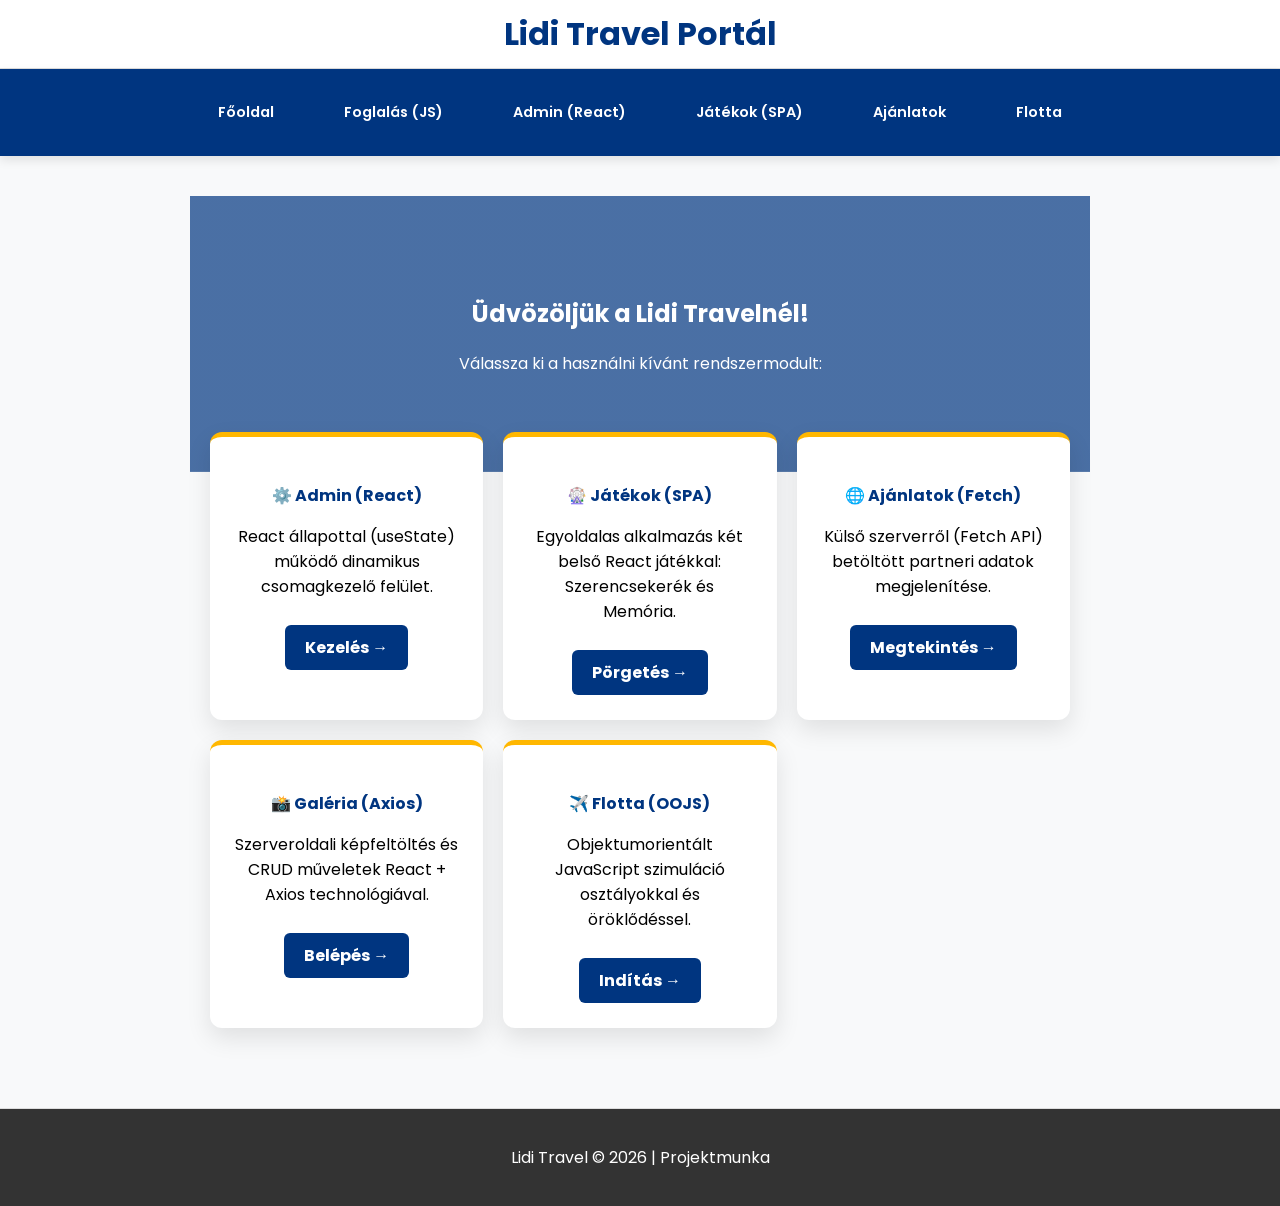
<file: index.html>
<!DOCTYPE html>
<html lang="hu">
<head>
    <meta charset="UTF-8">
    <meta name="viewport" content="width=device-width, initial-scale=1.0">
    <title>Lidi Travel - Prémium Utazási Portál</title>
    <link rel="stylesheet" href="style.css">
    <link href="https://fonts.googleapis.com/css2?family=Poppins:wght@300;400;600;700&display=swap" rel="stylesheet">
    <style>
        body { display: flex; flex-direction: column; min-height: 100vh; margin: 0; font-family: 'Poppins', sans-serif; background: #f8f9fa; }
        main { flex: 1; }
        header { background: #fff; padding: 10px; text-align: center; border-bottom: 1px solid #ddd; }
        
        nav { background: #003580; padding: 15px 0; position: sticky; top: 0; z-index: 1000; }
        nav ul { list-style: none; margin: 0; padding: 0; display: flex; justify-content: center; gap: 20px; flex-wrap: wrap; }
        nav a { color: white; text-decoration: none; font-weight: 600; font-size: 0.9rem; transition: 0.3s; }
        nav a:hover { color: #ffb700; }

        .hero { background: linear-gradient(rgba(0,53,128,0.7), rgba(0,53,128,0.7)), url('https://images.unsplash.com/photo-1469854523086-cc02fe5d8800?auto=format&fit=crop&w=1200&q=80'); background-size: cover; background-position: center; color: white; padding: 80px 20px; text-align: center; }
        
        .feature-grid { display: grid; grid-template-columns: repeat(auto-fit, minmax(250px, 1fr)); gap: 20px; max-width: 1200px; margin: -40px auto 40px; padding: 0 20px; }
        .feature-card { background: white; padding: 25px; border-radius: 12px; box-shadow: 0 10px 25px rgba(0,0,0,0.1); text-align: center; transition: 0.3s; border-top: 5px solid #ffb700; }
        .feature-card:hover { transform: translateY(-10px); }
        .feature-card h4 { color: #003580; margin-bottom: 15px; }
        .feature-card a { display: inline-block; background: #003580; color: white; padding: 10px 20px; border-radius: 6px; text-decoration: none; font-weight: bold; margin-top: 10px; }
    </style>
</head>
<body>
    <header>
        <h1>Lidi Travel Portál</h1>
    </header>

    <nav>
        <ul>
            <li><a href="index.html">Főoldal</a></li>
            <li><a href="javascript.html">Foglalás (JS)</a></li>
            <li><a href="react.html">Admin (React)</a></li>
            <li><a href="spa.html">Játékok (SPA)</a></li>
            <li><a href="fetchapi.html">Ajánlatok</a></li>
            <li><a href="oojs.html">Flotta</a></li>
        </ul>
    </nav>

    <main>
        <section class="hero">
            <h2>Üdvözöljük a Lidi Travelnél!</h2>
            <p>Válassza ki a használni kívánt rendszermodult:</p>
        </section>

        <div class="feature-grid">
            <div class="feature-card">
                <h4>⚙️ Admin (React)</h4>
                <p>React állapottal (useState) működő dinamikus csomagkezelő felület.</p>
                <a href="react.html">Kezelés →</a>
            </div>
            <div class="feature-card">
                <h4>🎡 Játékok (SPA)</h4>
                <p>Egyoldalas alkalmazás két belső React játékkal: Szerencsekerék és Memória.</p>
                <a href="spa.html">Pörgetés →</a>
            </div>
            <div class="feature-card">
                <h4>🌐 Ajánlatok (Fetch)</h4>
                <p>Külső szerverről (Fetch API) betöltött partneri adatok megjelenítése.</p>
                <a href="fetchapi.html">Megtekintés →</a>
            </div>
            <div class="feature-card">
                <h4>📸 Galéria (Axios)</h4>
                <p>Szerveroldali képfeltöltés és CRUD műveletek React + Axios technológiával.</p>
                <a href="axios.html">Belépés →</a>
            </div>
            <div class="feature-card">
                <h4>✈️ Flotta (OOJS)</h4>
                <p>Objektumorientált JavaScript szimuláció osztályokkal és öröklődéssel.</p>
                <a href="oojs.html">Indítás →</a>
            </div>
        </div>
    </main>

    <footer style="text-align:center; padding: 20px; background: #333; color: white;">
        <p>Lidi Travel &copy; 2026 | Projektmunka</p>
    </footer>
</body>
</html>
</file>
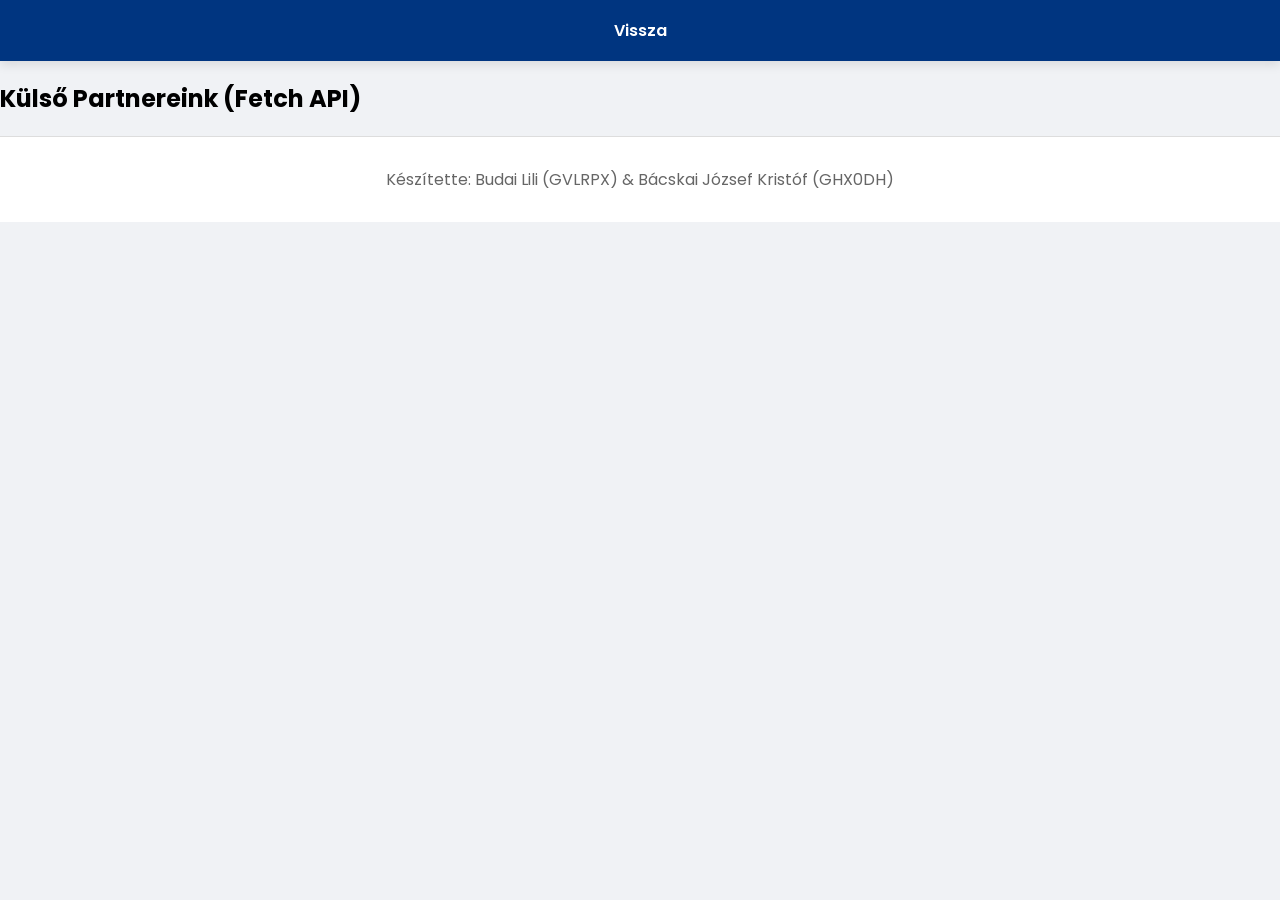
<file: fetchapi.html>
<!DOCTYPE html>
<html lang="hu">
<head>
    <meta charset="UTF-8">
    <meta name="viewport" content="width=device-width, initial-scale=1.0">
    <title>Lidi Travel - Fetch API</title>
    <link rel="stylesheet" href="style.css">
</head>
<body>
    <nav><ul><li><a href="index.html">Vissza</a></li></ul></nav>
    <div class="container">
        <h2>Külső Partnereink (Fetch API)</h2>
        <div id="partnerek" class="grid"></div>
    </div>
    <script>
        async function betolt() {
            const res = await fetch('https://jsonplaceholder.typicode.com/users');
            const adatok = await res.json();
            document.getElementById('partnerek').innerHTML = adatok.slice(0, 6).map(u => `
                <div class="card">
                    <h4>${u.name}</h4>
                    <p>Email: ${u.email}</p>
                    <button onclick="this.parentElement.remove()" style="border:none; color:red; background:none; cursor:pointer;">[Eltávolítás]</button>
                </div>
            `).join('');
        }
        betolt();
    </script>
    <footer>Készítette: Budai Lili (GVLRPX) & Bácskai József Kristóf (GHX0DH)</footer>
</body>
</html>
</file>
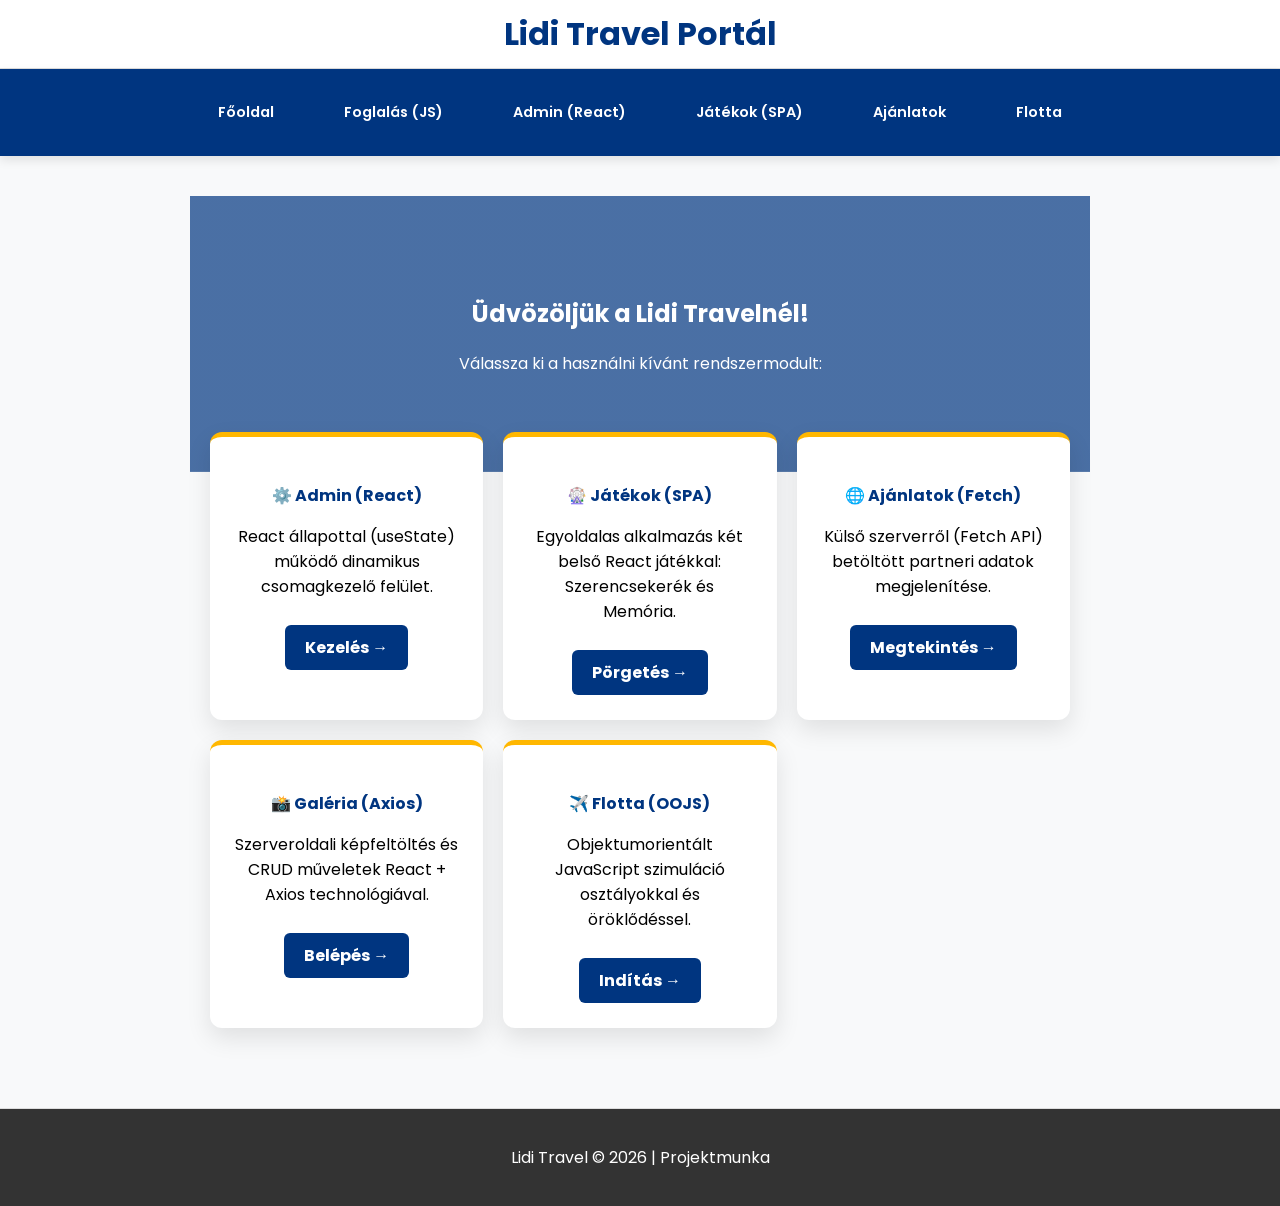
<file: javascript.html>
<!DOCTYPE html>
<html lang="hu">
<head>
    <meta charset="UTF-8">
    <title>Lidi Travel - JS CRUD</title>
    <link rel="stylesheet" href="style.css">
</head>
<body>
    <header><h1>Szállodák Kezelése</h1></header>
    <nav><ul><li><a href="index.html">Vissza a főoldalra</a></li></ul></nav>

    <main>
        <div class="card">
            <input type="search" id="filter" onkeyup="render()" placeholder="Keresés név alapján...">
        </div>
        <div id="list" class="grid"></div>
    </main>

    <script>
        if(!sessionStorage.getItem('loggedIn')) window.location.href="index.html";

        const hotels = [
            { id: "BS", nev: "Baron Resort", csillag: 5, ar: 157900 },
            { id: "CL", nev: "Charm Life", csillag: 3, ar: 95000 },
            { id: "MP", nev: "El Mouradi Palace", csillag: 5, ar: 115900 }
        ];

        function render() {
            const q = document.getElementById('filter').value.toLowerCase();
            const container = document.getElementById('list');
            container.innerHTML = hotels.filter(h => h.nev.toLowerCase().includes(q)).map((h, i) => `
                <article class="card">
                    <h3>${h.nev}</h3>
                    <p>Besorolás: ${"⭐".repeat(h.csillag)}</p>
                    <p>Ár: ${h.ar.toLocaleString()} Ft</p>
                    <button onclick="hotels.splice(${i}, 1); render()" style="color:red;">Törlés</button>
                </article>
            `).join('');
        }
        render();
    </script>
    <footer>Készítette: Budai Lili (GVLRPX) & Bácskai József Kristóf (GHX0DH)</footer>
</body>
</html>
</file>
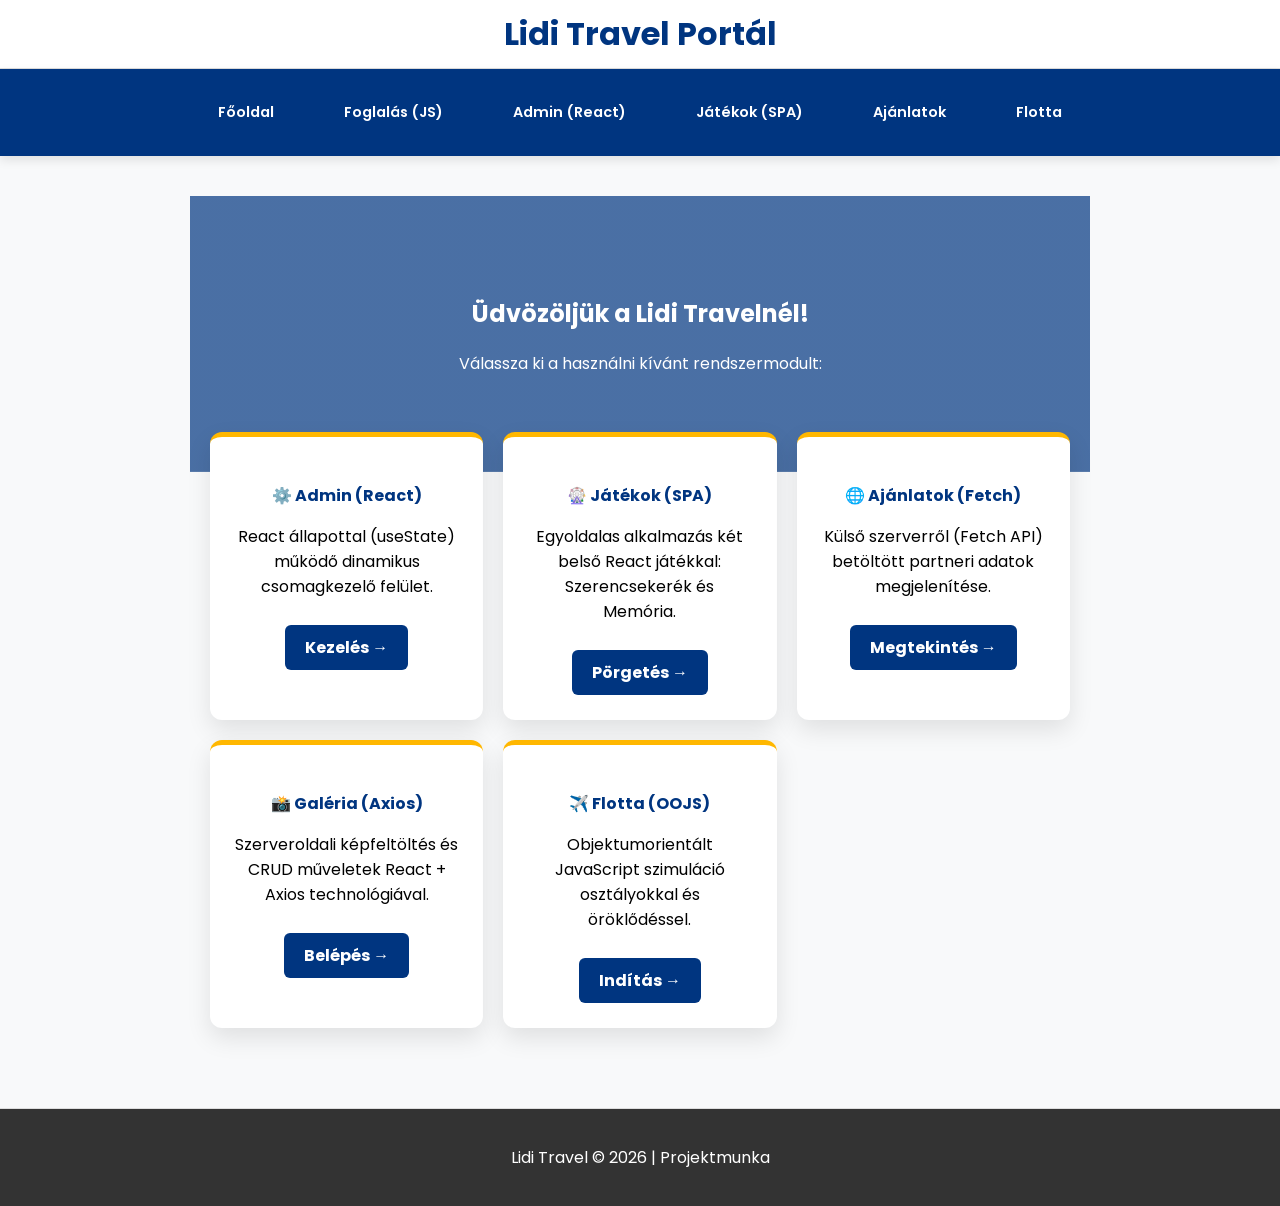
<file: oojs.html>
<!DOCTYPE html>
<html lang="hu">
<head>
    <meta charset="UTF-8">
    <title>Lidi Travel - OOJS</title>
    <link rel="stylesheet" href="style.css">
</head>
<body>
    <header><h1>Járműpark (OOJS)</h1></header>
    <nav><ul><li><a href="index.html">Főoldal</a></li></ul></nav>
    <main class="grid" id="display"></main>

    <script>
        if(!sessionStorage.getItem('loggedIn')) window.location.href="index.html";

        class Jarmu {
            constructor(marka, ev) { this.marka = marka; this.ev = ev; }
            getInfo() { return `${this.marka} (${this.ev})`; }
        }

        class Repulo extends Jarmu {
            constructor(marka, ev, magassag) { super(marka, ev); this.magassag = magassag; }
            draw() {
                return `<article class="card"><h3>✈️ ${this.getInfo()}</h3><p>Repülési magasság: ${this.magassag} m</p></article>`;
            }
        }

        class Busz extends Jarmu {
            constructor(marka, ev, hely) { super(marka, ev); this.hely = hely; }
            draw() {
                return `<article class="card"><h3>🚌 ${this.getInfo()}</h3><p>Férőhely: ${this.hely} fő</p></article>`;
            }
        }

        const flotta = [new Repulo("Boeing 737", 2021, 11000), new Busz("Mercedes Tourismo", 2023, 54)];
        document.getElementById('display').innerHTML = flotta.map(j => j.draw()).join('');
    </script>
    <footer>Készítette: Budai Lili (GVLRPX) & Bácskai József Kristóf (GHX0DH)</footer>
</body>
</html>
</file>
<file: style.css>
@import url('https://fonts.googleapis.com/css2?family=Poppins:wght@300;400;600;700&display=swap');

:root {
    --primary: #003580;      /* Mélykék */
    --accent: #ffb700;       /* Lidi sárga */
    --bg: #f0f2f5;
    --white: #ffffff;
}

body {
    font-family: 'Poppins', sans-serif;
    background-color: var(--bg);
    margin: 0; display: flex; flex-direction: column; min-height: 100vh;
}

header {
    background: var(--white);
    padding: 20px;
    text-align: center;
    border-bottom: 4px solid var(--accent);
}

header h1 { color: var(--primary); margin: 0; font-size: 2rem; }

/* e) pont: Bejelentkezett felhasználó kiírása a fejlécben */
.user-bar {
    margin-top: 10px;
    font-weight: 600;
    color: #444;
    background: #f8f9fa;
    display: inline-block;
    padding: 8px 20px;
    border-radius: 30px;
    border: 1px solid #ddd;
}

/* Vízszintes menü */
nav { background: var(--primary); position: sticky; top: 0; z-index: 1000; box-shadow: 0 4px 10px rgba(0,0,0,0.1); }
nav ul { list-style: none; display: flex; justify-content: center; margin: 0; padding: 0; flex-wrap: wrap; }
nav li a { display: block; color: white; text-decoration: none; padding: 18px 25px; font-weight: 600; transition: 0.3s; }
nav li a:hover { background: rgba(255,255,255,0.1); color: var(--accent); }

main { flex: 1; max-width: 900px; margin: 40px auto; padding: 0 20px; width: 100%; }

.card { background: var(--white); padding: 40px; border-radius: 15px; box-shadow: 0 10px 25px rgba(0,0,0,0.05); }

/* Form elemek */
input { width: 100%; padding: 12px; margin: 10px 0 20px 0; border: 1px solid #ccc; border-radius: 8px; font-size: 1rem; }
button { width: 100%; padding: 15px; border: none; border-radius: 8px; cursor: pointer; font-weight: 700; font-size: 1rem; transition: 0.2s; }
.btn-primary { background: var(--primary); color: white; }
.btn-accent { background: var(--accent); color: var(--primary); }

footer { background: var(--white); text-align: center; padding: 30px; border-top: 1px solid #ddd; color: #666; }
</file>
